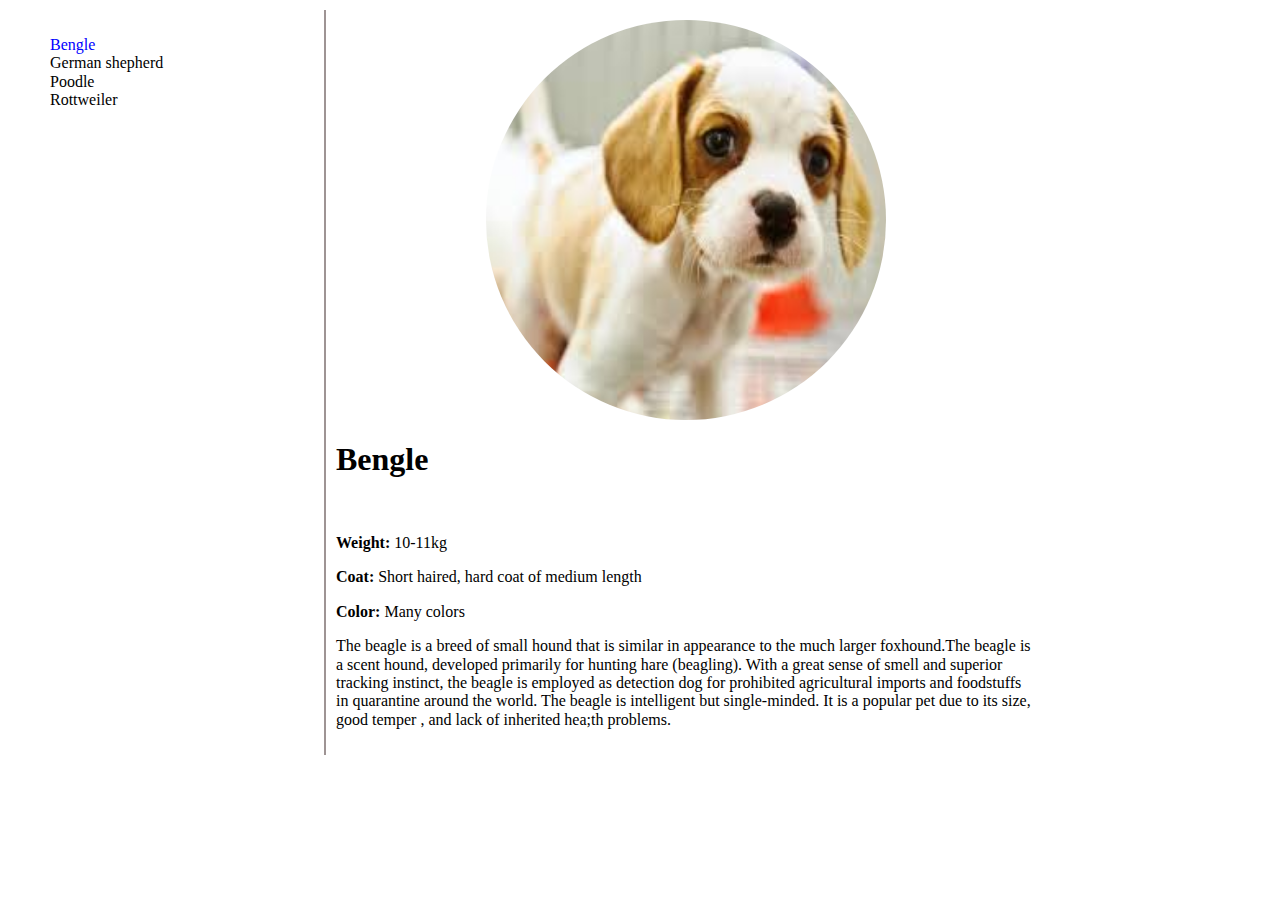
<file: indexBeagle.html>
<!DOCTYPE html>
<html>
    <head>
            <title>Dogs</title>
            <meta charset="UTF-8" />
            <link href="style.css" rel="stylesheet" type="text/css" />
            <link href="normalize.css" rel="stylesheet" type="text/css" />
    </head>
        <body>
            <div>
                <div class="rasa">
                    <dl>
                        <dt>
                            <dd><a href="indexBeagle.html" class="active" >Bengle</a></dd>
                            <dd><a href="indexGermanShepherd.html">German shepherd</a></dd>
                            <dd><a href="indexPoodle.html">Poodle</a></dd>
                            <dd><a href="indexRottweiler.html">Rottweiler</a></dd>
                           
                        </dt>
                    </dl>
                </div>
                <div class="right">
                    <div class="img">
                        <img src="./img/Beagle.jpg" alt="bengle">
                    </div>
                    <div>
                        <h1>Bengle</h1>
                        <br>
                        <p><strong>Weight:</strong>   10-11kg</p>
                        <p><strong>Coat:</strong>   Short haired, hard coat of medium length</p>
                        <p><strong>Color:</strong>    Many colors</p>

                    </div>
                    <div>
                        <p>The beagle is a breed of small hound that is similar in appearance
                                to the much larger foxhound.The beagle is a scent hound, developed
                                primarily for hunting hare (beagling). With a great sense of smell
                                and superior tracking instinct, the beagle is employed as detection
                                dog for prohibited agricultural imports and foodstuffs in quarantine
                                around the world. The beagle is intelligent but single-minded. It is
                                a popular pet due to its size, good temper , and lack of inherited
                                hea;th problems.</p>
                    </div>
                </div>
            </div>
        </body>
</html>
</file>
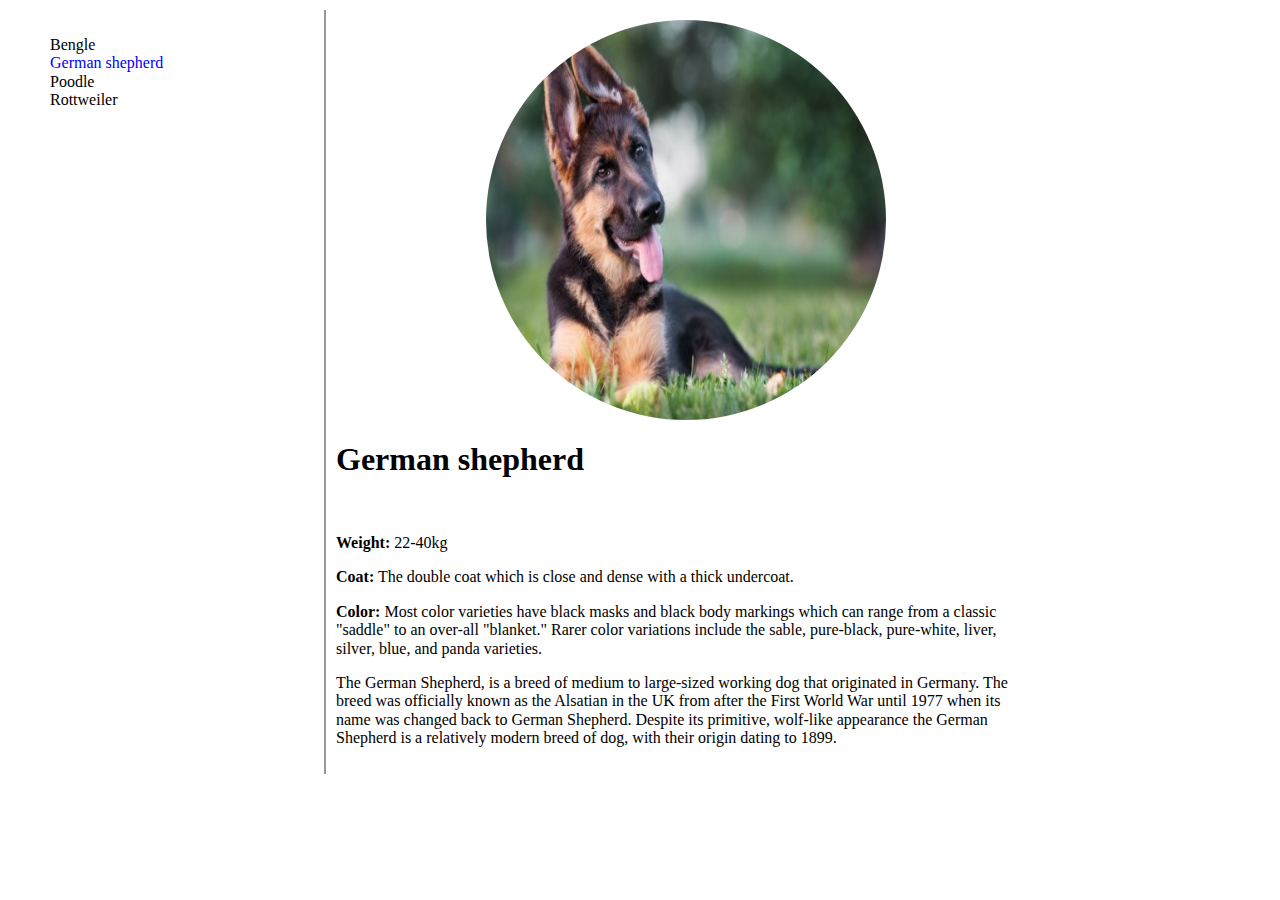
<file: indexGermanShepherd.html>
<!DOCTYPE html>
<html>
    <head>
            <title>Dogs</title>
            <meta charset="UTF-8" />
            <link href="style.css" rel="stylesheet" type="text/css" />
            <link href="normalize.css" rel="stylesheet" type="text/css" />
    </head>
        <body>
            <div>
                <div class="rasa">
                    <dl>
                        <dt>
                            <dd><a href="indexBeagle.html">Bengle</a></dd>
                            <dd><a href="indexGermanShepherd.html" class="active">German shepherd</a></dd>
                            <dd><a href="indexPoodle.html">Poodle</a></dd>
                            <dd><a href="indexRottweiler.html">Rottweiler</a></dd>
                        </dt>
                    </dl>
                </div>
                <div class="right">
                    <div class="img">
                        <img src="./img/Germanshepherd.jpg" alt="German shepherd">
                    </div>
                    <div>
                        <h1>German shepherd</h1>
                        <br>
                        <p><strong>Weight:</strong>   22-40kg</p>
                        <p><strong>Coat:</strong>   The double coat which is close and dense with a thick undercoat.</p>
                        <p><strong>Color:</strong>     Most color varieties have black masks and black body markings which can range from a classic "saddle" to an over-all "blanket." Rarer color variations include the sable, pure-black, pure-white, liver, silver, blue, and panda varieties.</p>

                    </div>
                    <div>
                        <p>The German Shepherd, is a breed of medium to large-sized working dog 
                            that originated in Germany. The breed was officially known as the Alsatian in the UK from after 
                            the First World War until 1977 when its name was changed back to German Shepherd. 
                            Despite its primitive, wolf-like appearance the German Shepherd is a relatively modern breed of dog, 
                            with their origin dating to 1899.</p>
                    </div>
                </div>
            </div>
        </body>
</html>
</file>
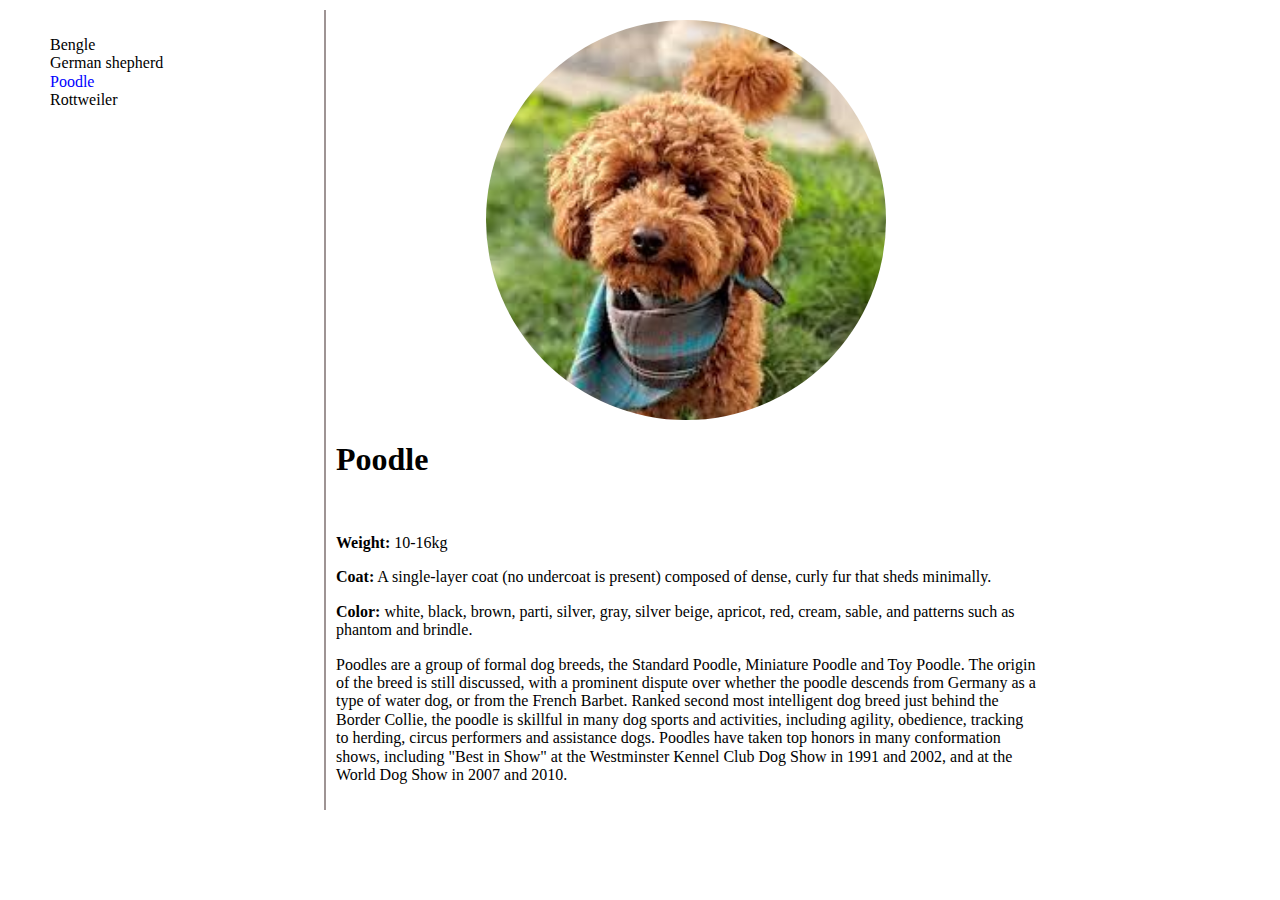
<file: indexPoodle.html>
<!DOCTYPE html>
<html>
    <head>
            <title>Dogs</title>
            <meta charset="UTF-8" />
            <link href="style.css" rel="stylesheet" type="text/css" />
            <link href="normalize.css" rel="stylesheet" type="text/css" />
    </head>
        <body>
            <div>
                <div class="rasa">
                    <dl>
                        <dt>
                            <dd><a href="indexBeagle.html">Bengle</a></dd>
                            <dd><a href="indexGermanShepherd.html">German shepherd</a></dd>
                            <dd><a href="indexPoodle.html" class="active">Poodle</a></dd>
                            <dd><a href="indexRottweiler.html">Rottweiler</a></dd>                                       
                        </dt>
                    </dl>
                </div>
                <div class="right">
                    <div class="img">
                        <img src="./img/Poodle.jpg" alt="Poodle">
                    </div>
                    <div>
                        <h1>Poodle</h1>
                        <br>
                        <p><strong>Weight:</strong>   10-16kg</p>
                        <p><strong>Coat:</strong>   A single-layer coat (no undercoat is present) composed of dense, curly fur that sheds minimally.</p>
                        <p><strong>Color:</strong>    white, black, brown, parti, silver, gray, silver beige, apricot, red, cream, sable, and patterns such as phantom and brindle.</p>

                    </div>
                    <div>
                        <p>Poodles are a group of formal dog breeds, the Standard Poodle, Miniature Poodle and Toy Poodle. 
                            The origin of the breed is still discussed, with a prominent dispute over whether the poodle descends 
                            from Germany as a type of water dog, or from the French Barbet.
                            Ranked second most intelligent dog breed just behind the Border Collie, 
                            the poodle is skillful in many dog sports and activities, including agility, obedience, 
                            tracking to herding, circus performers and assistance dogs. Poodles have taken top honors 
                            in many conformation shows, including "Best in Show" at the Westminster Kennel Club Dog Show in 1991 and 2002, 
                            and at the World Dog Show in 2007 and 2010.
                    </div>
                </div>
            </div>
        </body>
</html>
</file>
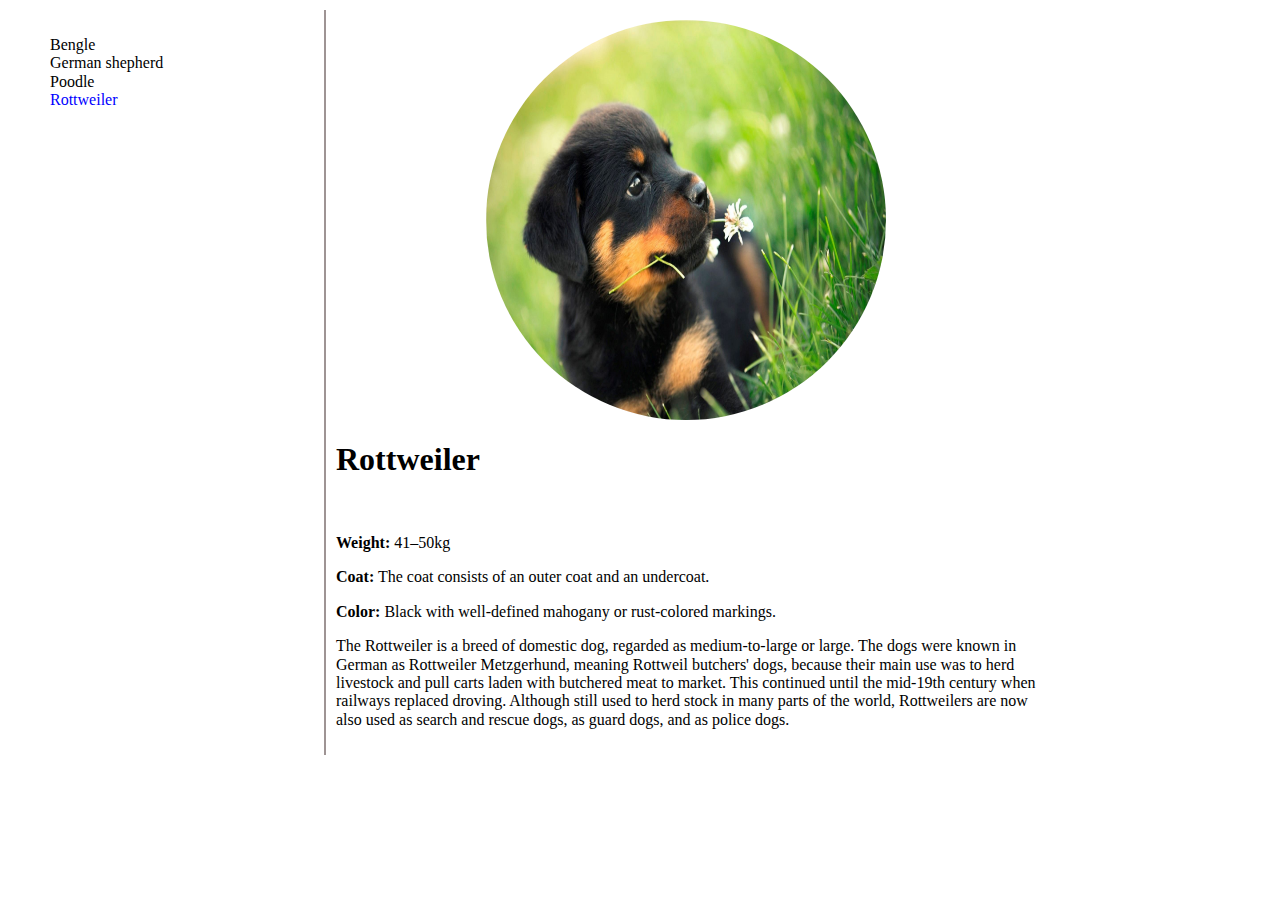
<file: indexRottweiler.html>
<!DOCTYPE html>
<html>
    <head>
            <title>Dogs</title>
            <meta charset="UTF-8" />
            <link href="style.css" rel="stylesheet" type="text/css" />
            <link href="normalize.css" rel="stylesheet" type="text/css" />
    </head>
        <body>
            <div>
                <div class="rasa">
                    <dl>
                        <dt>
                            <dd><a href="indexBeagle.html">Bengle</a></dd>
                            <dd><a href="indexGermanShepherd.html">German shepherd</a></dd>
                            <dd><a href="indexPoodle.html">Poodle</a></dd>
                            <dd><a href="indexRottweiler.html"  class="active">Rottweiler</a></dd>
                        </dt>
                    </dl>
                </div>
                <div class="right">
                    <div class="img">
                        <img src="./img/Rottweiler.jpg" alt="Rottweiler">
                    </div>
                    <div>
                        <h1>Rottweiler</h1>
                        <br>
                        <p><strong>Weight:</strong>   41–50kg</p>
                        <p><strong>Coat:</strong>   The coat consists of an outer coat and an undercoat.</p>
                        <p><strong>Color:</strong>    Black with well-defined mahogany or rust-colored markings.</p>

                    </div>
                    <div>
                        <p>The Rottweiler is a breed of domestic dog, regarded as medium-to-large or large.
                            The dogs were known in German as Rottweiler Metzgerhund, meaning Rottweil butchers' dogs,
                            because their main use was to herd livestock and pull carts laden with butchered meat to market.
                            This continued until the mid-19th century when railways replaced droving. 
                            Although still used to herd stock in many parts of the world, Rottweilers are now also used as search and rescue dogs, 
                            as guard dogs, and as police dogs.</p>
                    </div>
                </div>
            </div>
        </body>
</html>
</file>
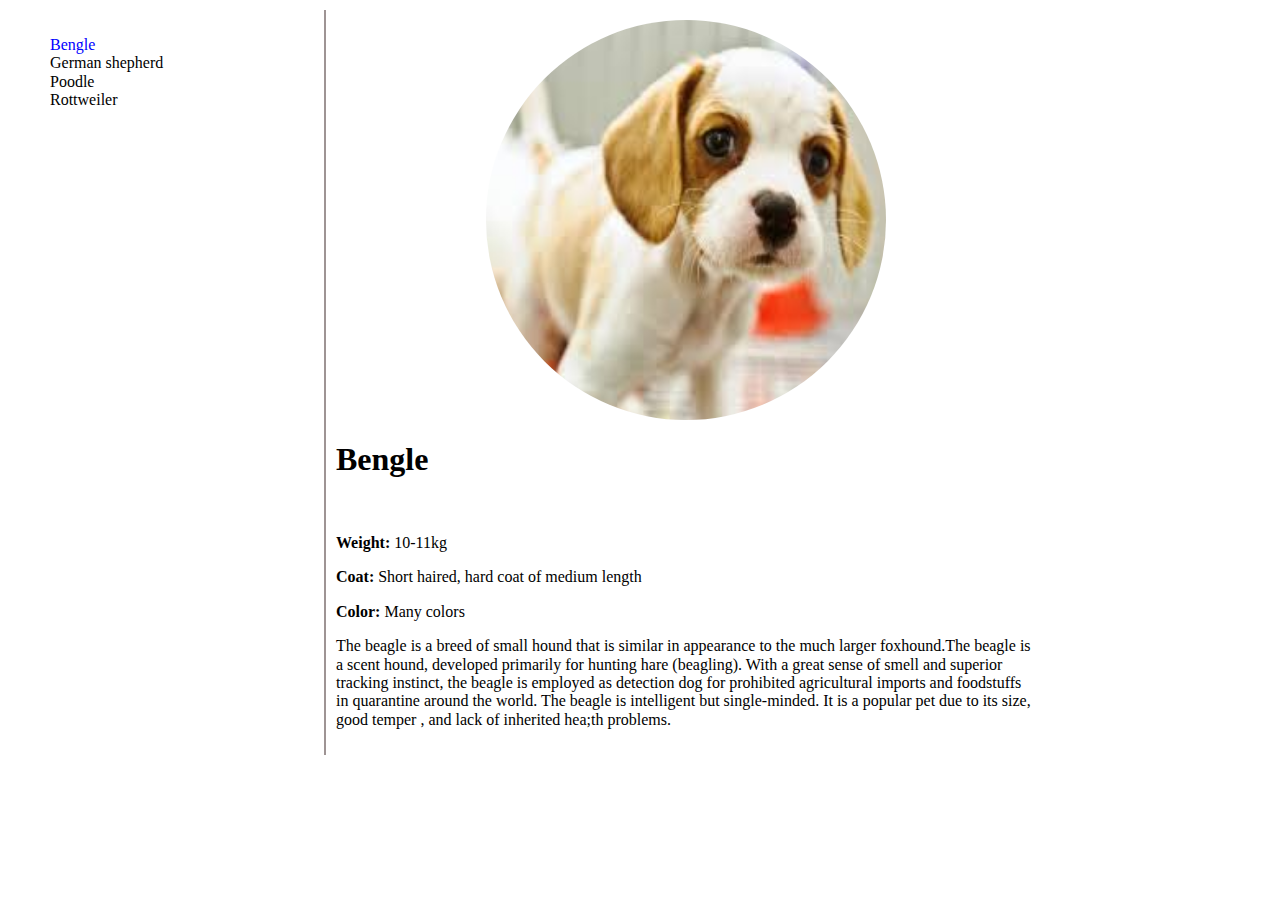
<file: Dogs-HTML-CSS0-master/indexBeagle.html>
<!DOCTYPE html>
<html>
    <head>
            <title>Dogs</title>
            <meta charset="UTF-8" />
            <link href="style.css" rel="stylesheet" type="text/css" />
            <link href="normalize.css" rel="stylesheet" type="text/css" />
    </head>
        <body>
            <div>
                <div class="rasa">           
                    <dl>
                        <dt>
                            <dd><a href="indexBeagle.html" class="active" >Bengle</a></dd>
                            <dd><a href="indexGermanShepherd.html">German shepherd</a></dd>
                            <dd><a href="indexPoodle.html">Poodle</a></dd>
                            <dd><a href="indexRottweiler.html">Rottweiler</a></dd>
                           
                        </dt>
                    </dl>
                </div>
                <div class="right">
                    <div class="img">
                        <img src="./img/Beagle.jpg" alt="bengle">
                    </div>
                    <div>
                        <h1>Bengle</h1>
                        <br>
                        <p><strong>Weight:</strong>   10-11kg</p>
                        <p><strong>Coat:</strong>   Short haired, hard coat of medium length</p>
                        <p><strong>Color:</strong>    Many colors</p>

                    </div>
                    <div>
                        <p>The beagle is a breed of small hound that is similar in appearance
                                to the much larger foxhound.The beagle is a scent hound, developed
                                primarily for hunting hare (beagling). With a great sense of smell
                                and superior tracking instinct, the beagle is employed as detection
                                dog for prohibited agricultural imports and foodstuffs in quarantine
                                around the world. The beagle is intelligent but single-minded. It is
                                a popular pet due to its size, good temper , and lack of inherited
                                hea;th problems.</p>
                    </div>
                </div>
            </div>
        </body>
</html>
</file>
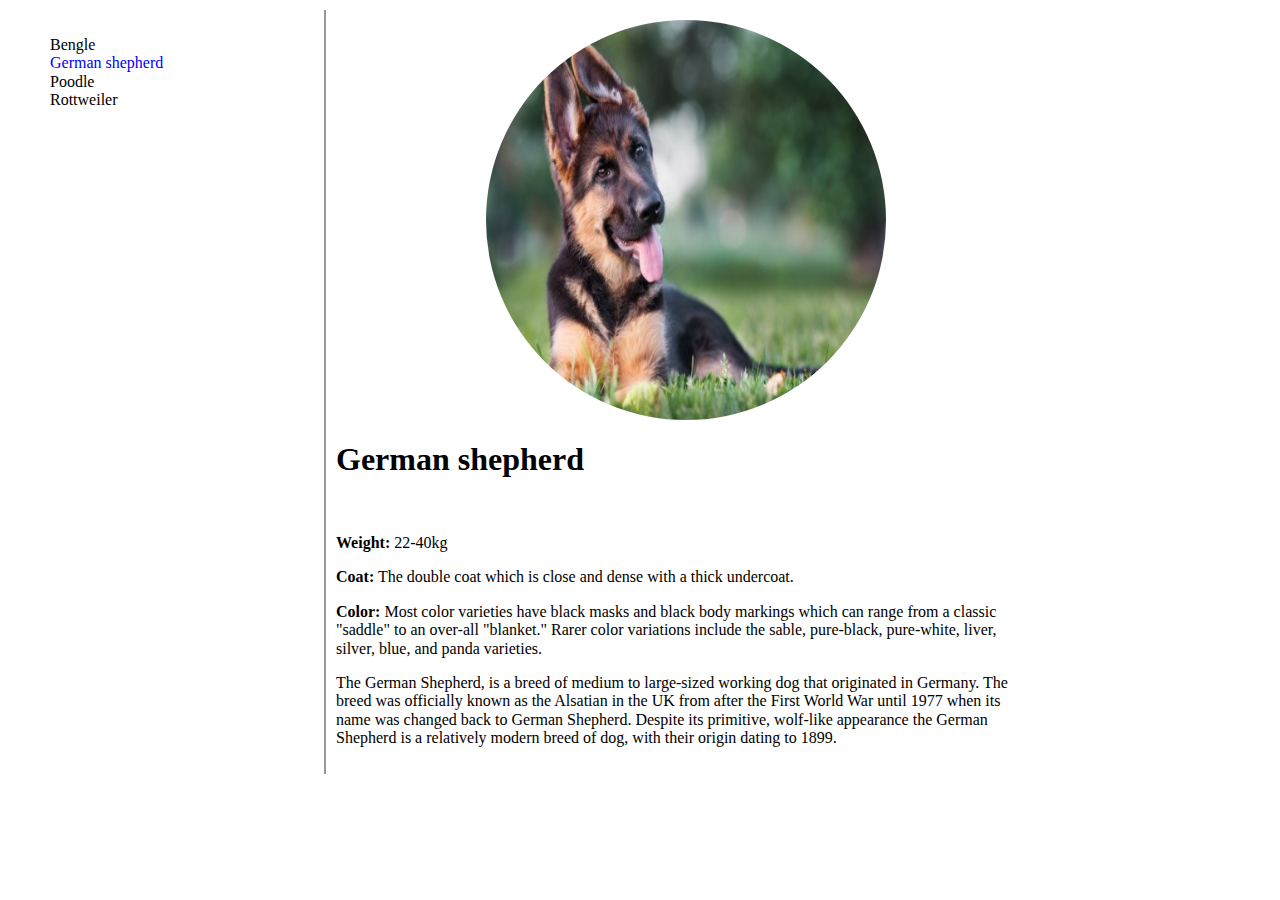
<file: Dogs-HTML-CSS0-master/indexGermanShepherd.html>
<!DOCTYPE html>
<html>
    <head>
            <title>Dogs</title>
            <meta charset="UTF-8" />
            <link href="style.css" rel="stylesheet" type="text/css" />
            <link href="normalize.css" rel="stylesheet" type="text/css" />
    </head>
        <body>
            <div>
                <div class="rasa">    
                    <dl>
                        <dt>
                            <dd><a href="indexBeagle.html">Bengle</a></dd>
                            <dd><a href="indexGermanShepherd.html" class="active">German shepherd</a></dd>
                            <dd><a href="indexPoodle.html">Poodle</a></dd>
                            <dd><a href="indexRottweiler.html">Rottweiler</a></dd>
                        </dt>
                    </dl>
                </div>
                <div class="right">
                    <div class="img">
                        <img src="./img/Germanshepherd.jpg" alt="German shepherd">
                    </div>
                    <div>
                        <h1>German shepherd</h1>
                        <br>
                        <p><strong>Weight:</strong>   22-40kg</p>
                        <p><strong>Coat:</strong>   The double coat which is close and dense with a thick undercoat.</p>
                        <p><strong>Color:</strong>     Most color varieties have black masks and black body markings which can range from a classic "saddle" to an over-all "blanket." Rarer color variations include the sable, pure-black, pure-white, liver, silver, blue, and panda varieties.</p>

                    </div>
                    <div>
                        <p>The German Shepherd, is a breed of medium to large-sized working dog 
                            that originated in Germany. The breed was officially known as the Alsatian in the UK from after 
                            the First World War until 1977 when its name was changed back to German Shepherd. 
                            Despite its primitive, wolf-like appearance the German Shepherd is a relatively modern breed of dog, 
                            with their origin dating to 1899.</p>
                    </div>
                </div>
            </div>
        </body>
</html>
</file>
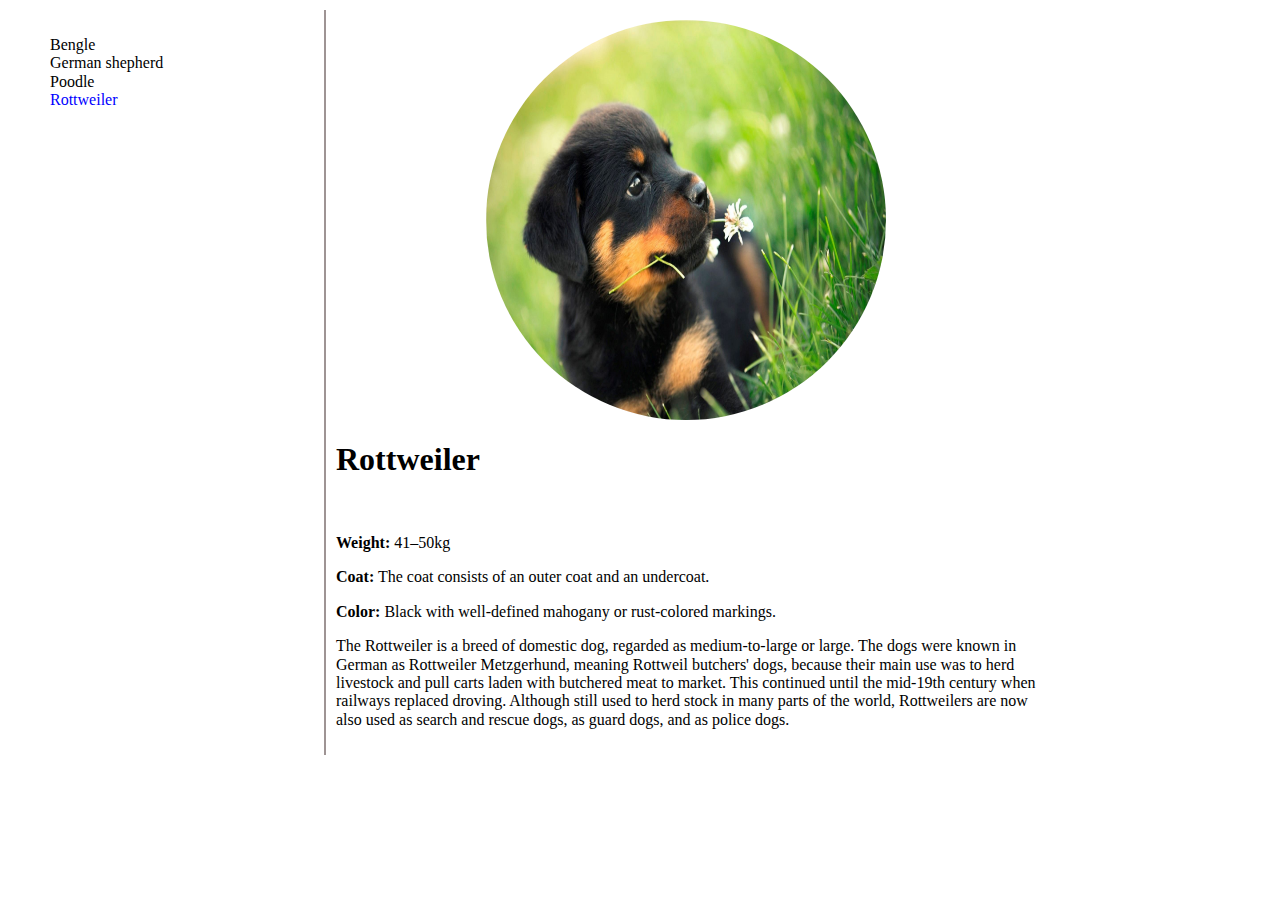
<file: Dogs-HTML-CSS0-master/indexRottweiler.html>
<!DOCTYPE html>
<html>
    <head>
            <title>Dogs</title>
            <meta charset="UTF-8" />
            <link href="style.css" rel="stylesheet" type="text/css" />
            <link href="normalize.css" rel="stylesheet" type="text/css" />
    </head>
        <body>
            <div>
                <div class="rasa"> 
                    <dl>
                        <dt>
                            <dd><a href="indexBeagle.html">Bengle</a></dd>
                            <dd><a href="indexGermanShepherd.html">German shepherd</a></dd>
                            <dd><a href="indexPoodle.html">Poodle</a></dd>
                            <dd><a href="indexRottweiler.html"  class="active">Rottweiler</a></dd>
                        </dt>
                    </dl>
                </div>
                <div class="right">
                    <div class="img">
                        <img src="./img/Rottweiler.jpg" alt="Rottweiler">
                    </div>
                    <div>
                        <h1>Rottweiler</h1>
                        <br>
                        <p><strong>Weight:</strong>   41–50kg</p>
                        <p><strong>Coat:</strong>   The coat consists of an outer coat and an undercoat.</p>
                        <p><strong>Color:</strong>    Black with well-defined mahogany or rust-colored markings.</p>

                    </div>
                    <div>
                        <p>The Rottweiler is a breed of domestic dog, regarded as medium-to-large or large.
                            The dogs were known in German as Rottweiler Metzgerhund, meaning Rottweil butchers' dogs,
                            because their main use was to herd livestock and pull carts laden with butchered meat to market.
                            This continued until the mid-19th century when railways replaced droving. 
                            Although still used to herd stock in many parts of the world, Rottweilers are now also used as search and rescue dogs, 
                            as guard dogs, and as police dogs.</p>
                    </div>
                </div>
            </div>
        </body>
</html>
</file>
<file: style.css>
a {
    text-decoration: none;
    color: black;
}
.active {
    color: blue;
}
.rasa { width: 300px;
    padding: 10px;
    margin: 0;
    display: flex;
    display: inline-block;
    vertical-align: top;
    margin-top: 10px;
    
}
.right { width: 700px;
    padding: 10px;
    border-left: 2px solid rgb(158, 148, 148);
    margin: 0;
    display: flex;
    display: inline-block;
    margin-left: auto;
    margin-right: auto;
    margin-top: 10px;
}
img {
    border-radius: 80%;
    display: block;
    margin-left: auto;
    margin-right: auto;
    width: 400px;
    height: 400px;
}
</file>
<file: Dogs-HTML-CSS0-master/style.css>
a {
    text-decoration: none;
    color: black;
}
.active {
    color: blue;
}
.rasa { width: 300px;
    padding: 10px;
    margin: 0;
    display: flex;
    display: inline-block;
    vertical-align: top;
    margin-top: 10px;
    
}
.right { width: 700px;
    padding: 10px;
    border-left: 2px solid rgb(158, 148, 148);
    margin: 0;
    display: flex;
    display: inline-block;
    margin-left: auto;
    margin-right: auto;
    margin-top: 10px;
}
img {
    border-radius: 80%;
    display: block;
    margin-left: auto;
    margin-right: auto;
    width: 400px;
    height: 400px;     
}
</file>
